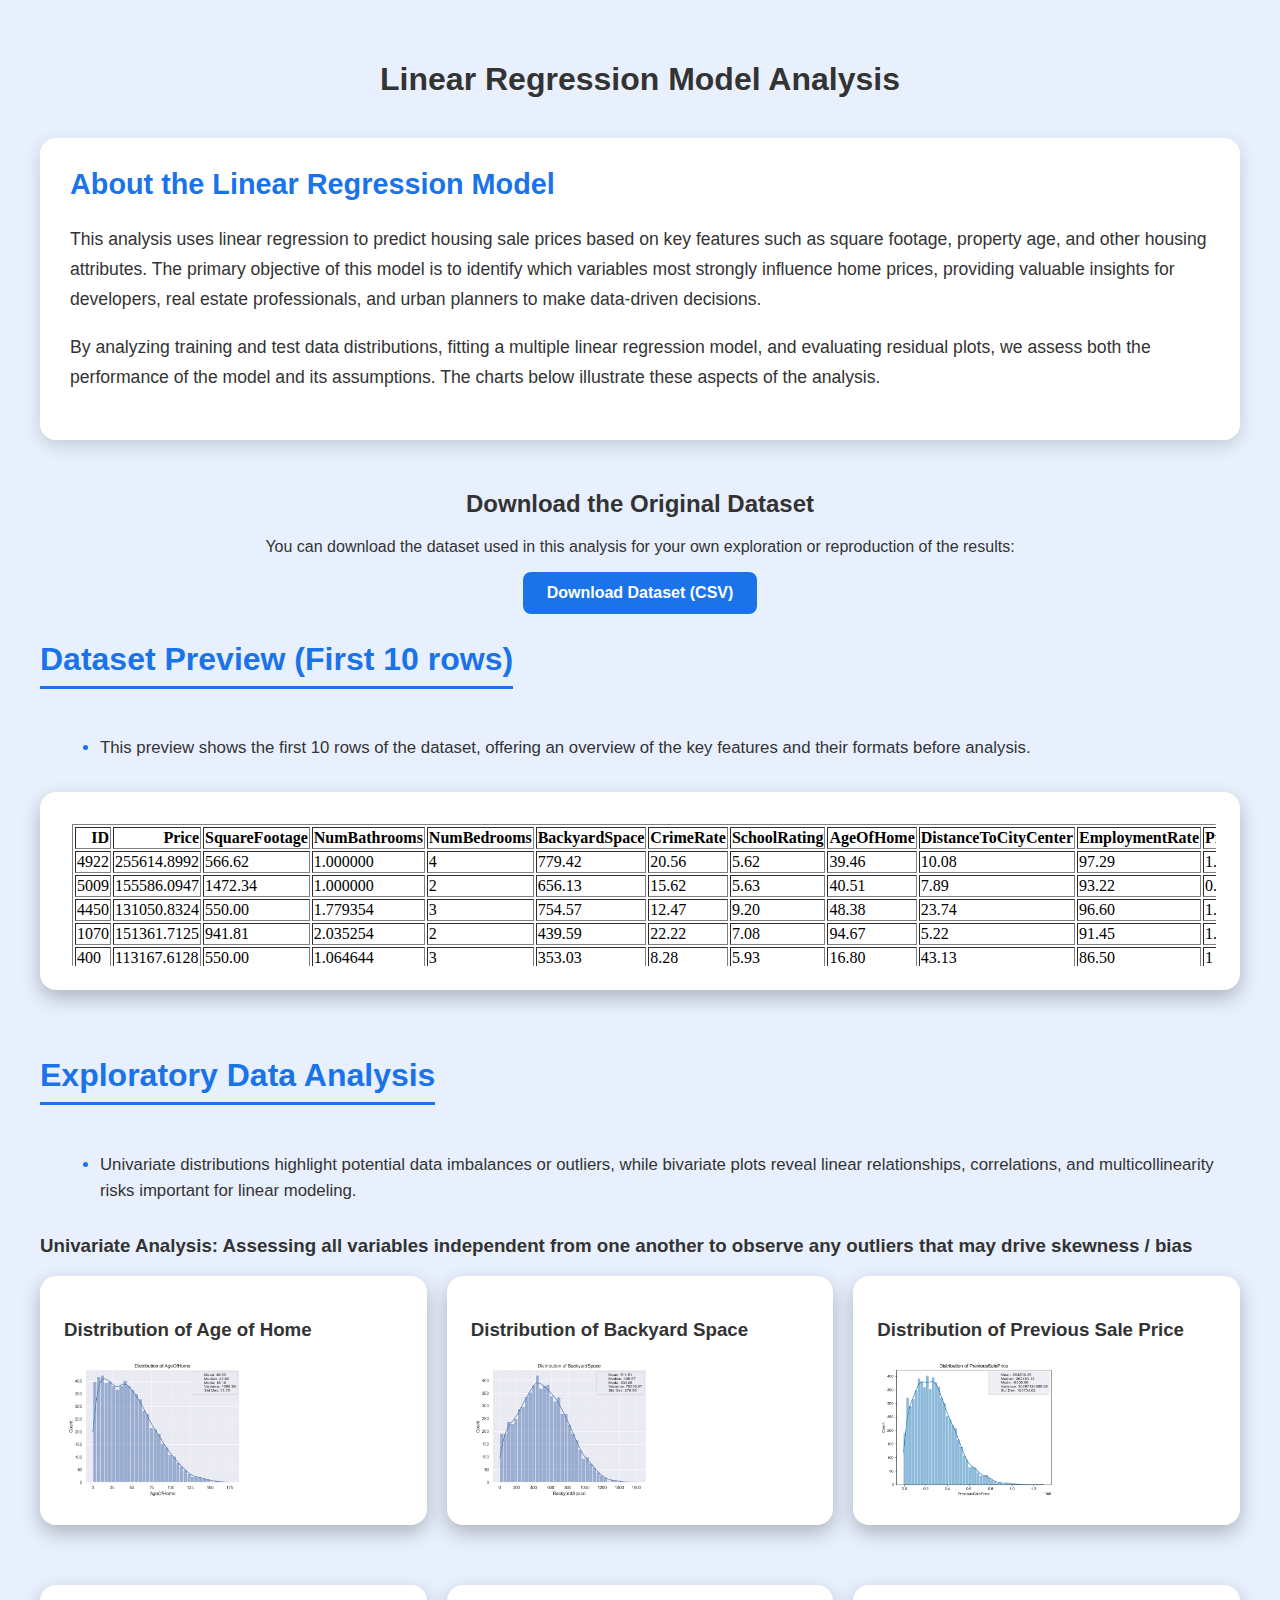
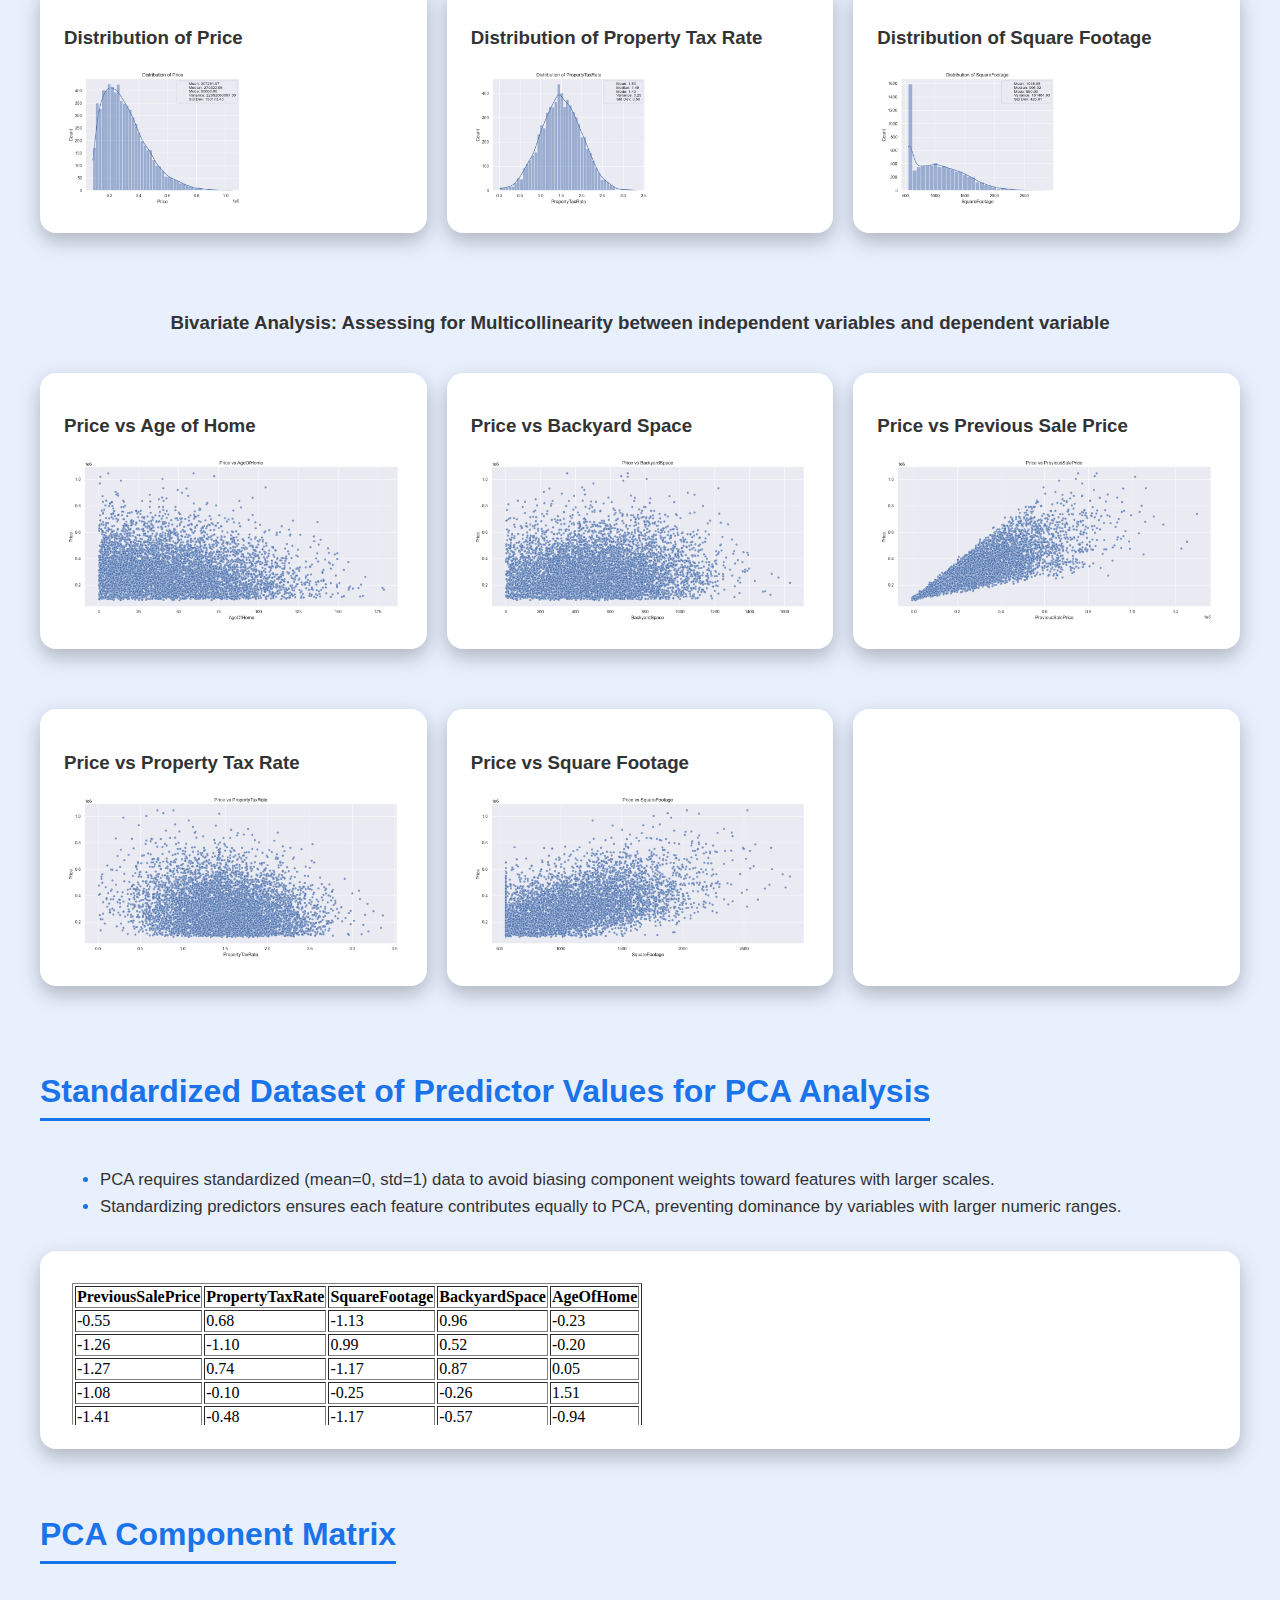
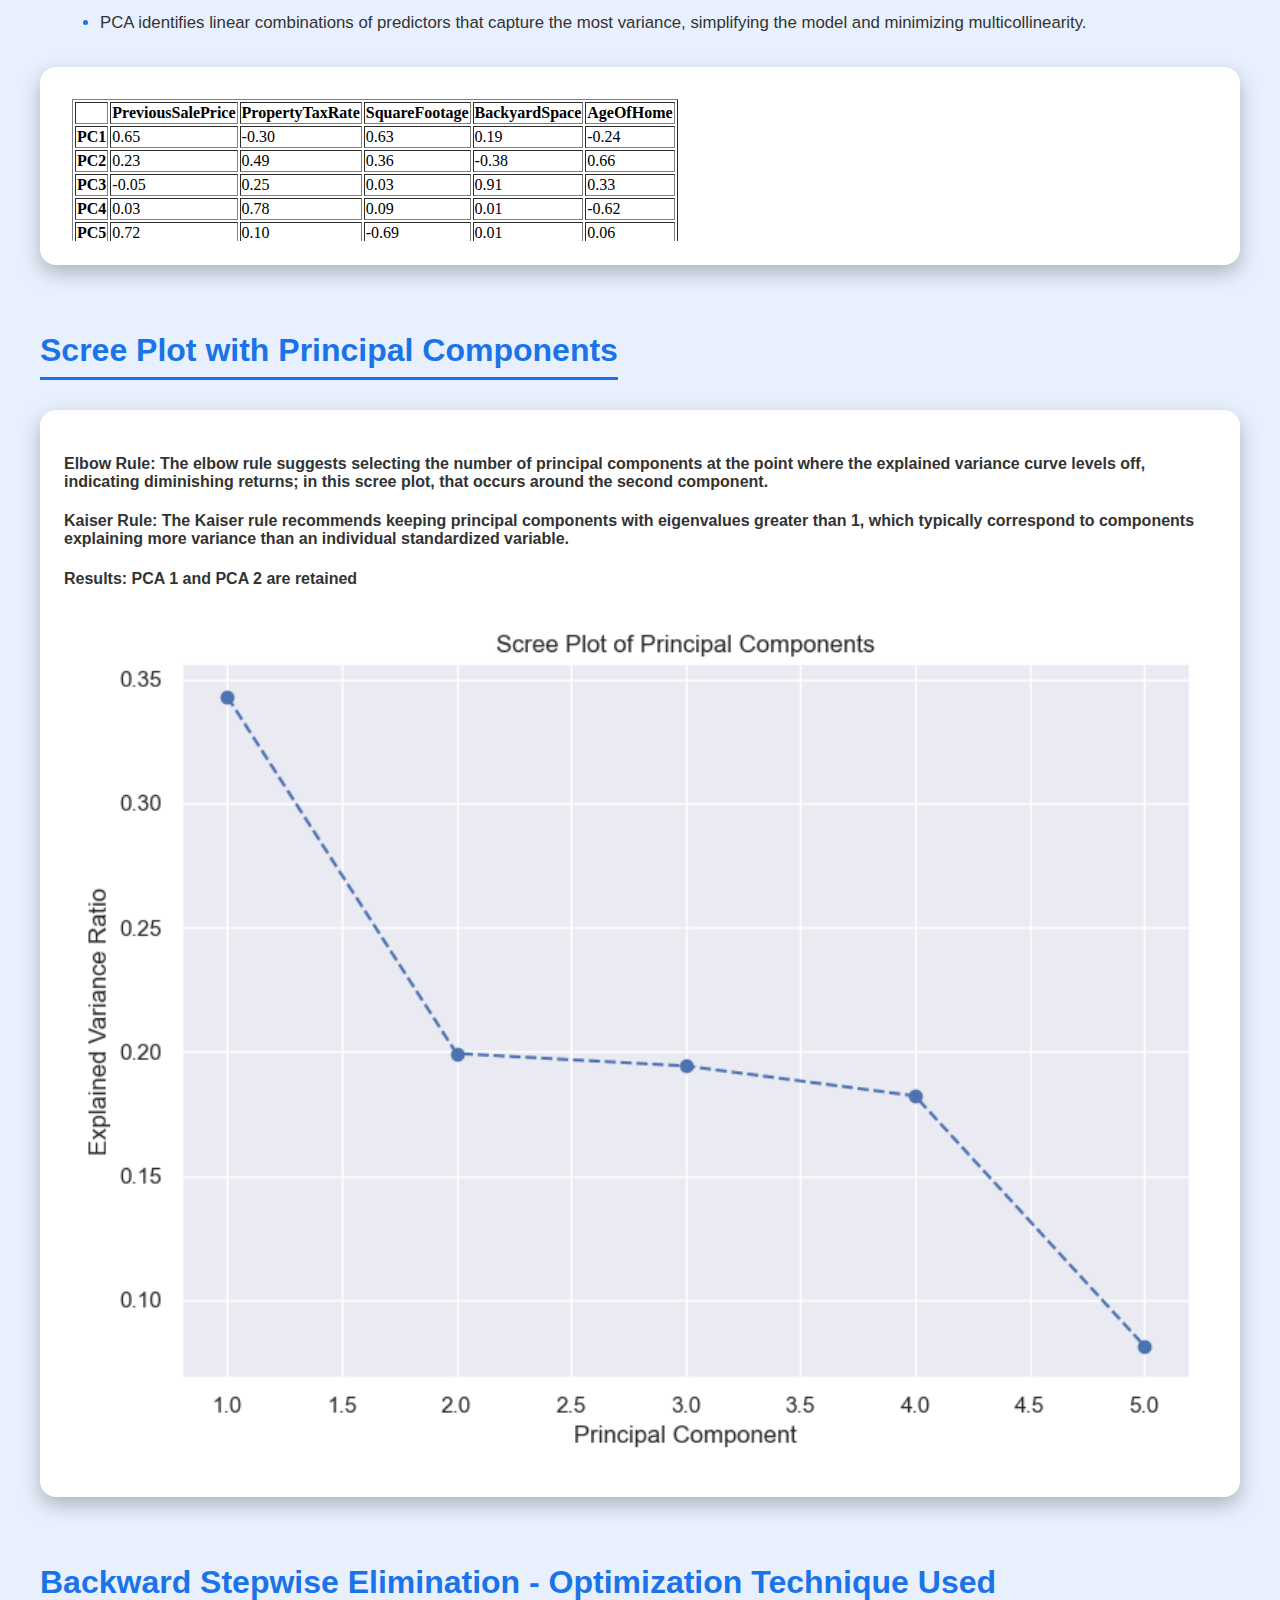
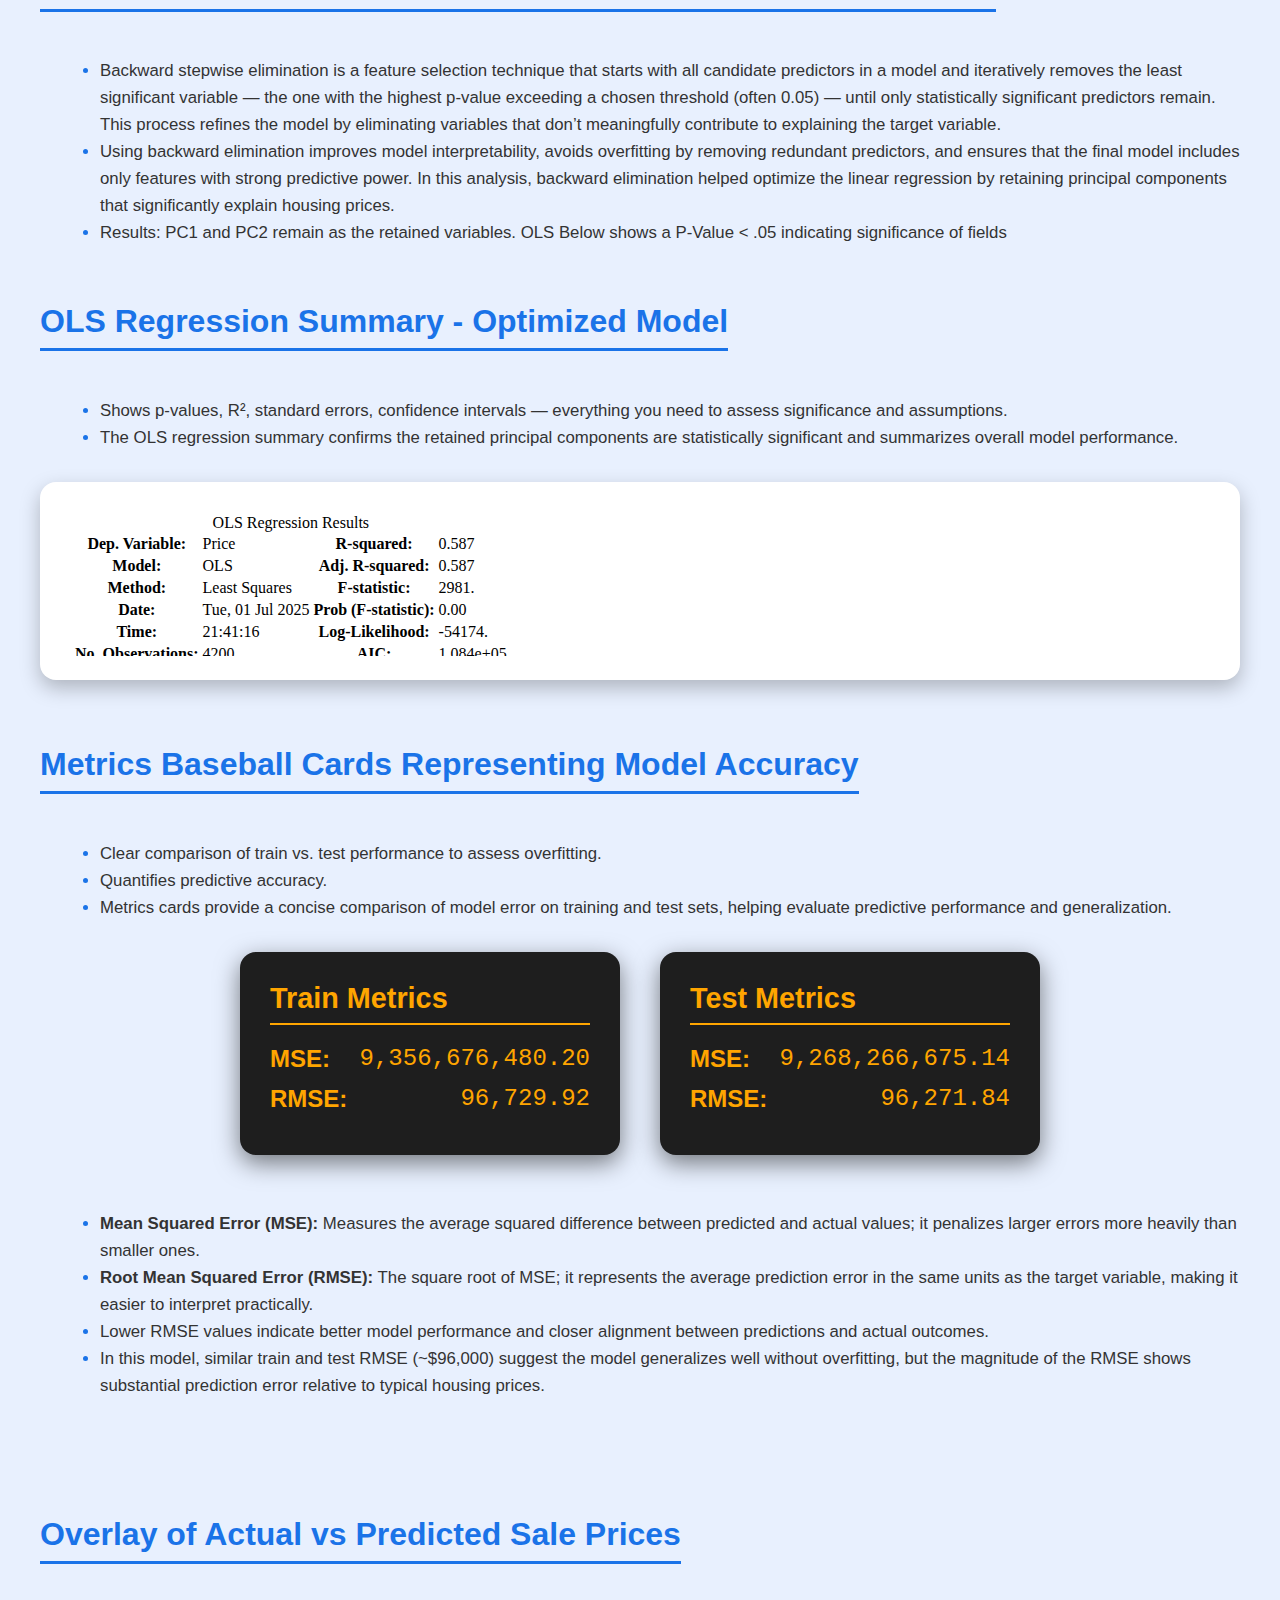
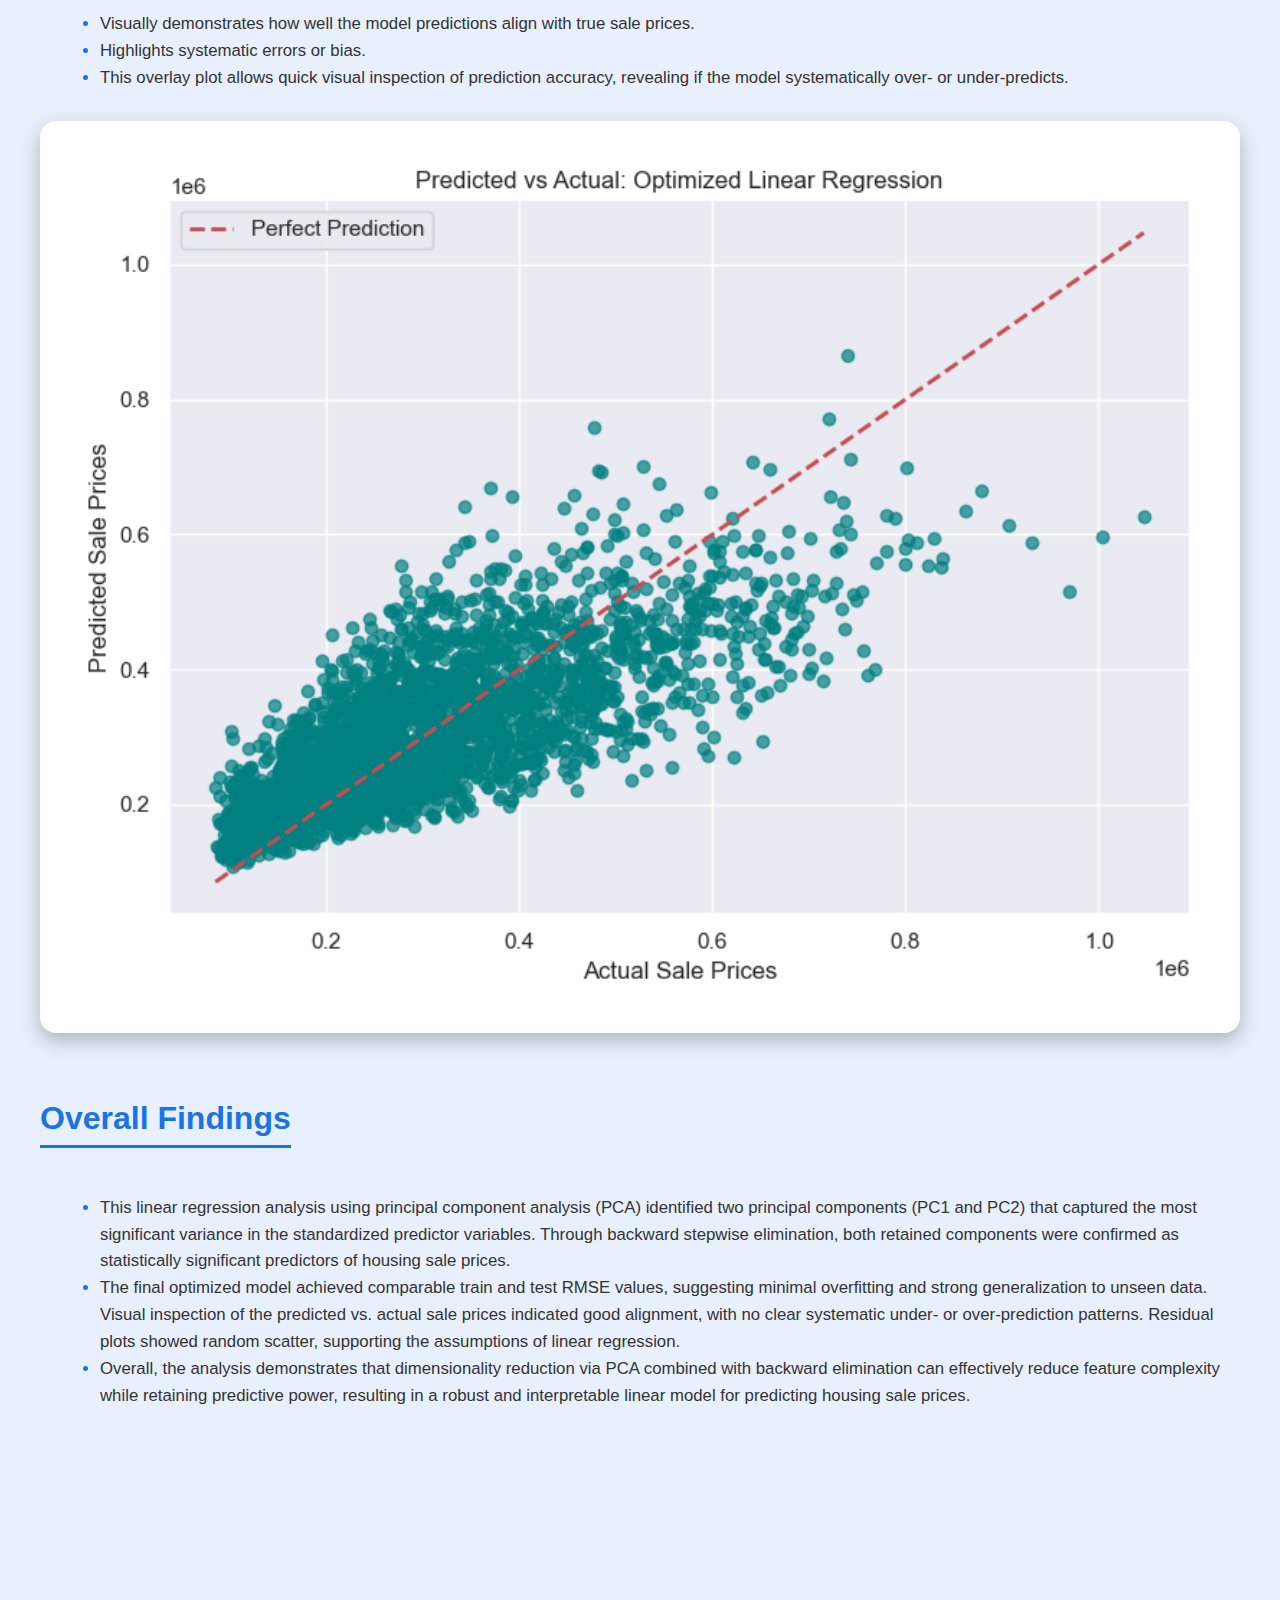
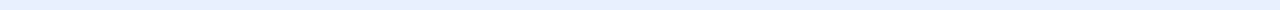
<file: plot.html>
<!DOCTYPE html>
<html lang="en">
<head>
  <meta charset="UTF-8" />
  <title>Linear Regression Charts</title>
  <link rel="stylesheet" href="style.css">
</head>
<body>
  <div class="page-container">

  <h1>Linear Regression Model Analysis</h1>
    <section class="intro">
    <h2>About the Linear Regression Model</h2>
    <p>
      This analysis uses linear regression to predict housing sale prices based on key features
      such as square footage, property age, and other housing attributes. The primary objective of this model
      is to identify which variables most strongly influence home prices, providing valuable insights for
      developers, real estate professionals, and urban planners to make data-driven decisions.
    </p>
    <p>
      By analyzing training and test data distributions, fitting a multiple linear regression model, and
      evaluating residual plots, we assess both the performance of the model and its assumptions.
      The charts below illustrate these aspects of the analysis.
    </p>
  </section>


  <section class="category">
    <h2>Download the Original Dataset</h2>
    <p>You can download the dataset used in this analysis for your own exploration or reproduction of the results:</p>
    <a href="./Linear Regression/Dataset 1 Housing Information.csv" download class="download-button">Download Dataset (CSV)</a>
  </section>

  <!--EDA-->
  
  <section class="MainCategory">
  <h2>Dataset Preview (First 10 rows)</h2>
  <ul class="explanation-list">
    <li>This preview shows the first 10 rows of the dataset, offering an overview of the key features and their formats before analysis.</li>
  </ul>
    <div class="card">
      <iframe src="./Linear Regression/InitialDataSet.html" width="25%" height="400px" frameborder="0"></iframe>
    </div>

    <h2>Exploratory Data Analysis</h2>
    <ul class="explanation-list">
      <li>Univariate distributions highlight potential data imbalances or outliers, while bivariate plots reveal linear relationships, correlations, and multicollinearity risks important for linear modeling.</li>
    </ul>

    <!-- Univariate Analysis -->
    <h3>Univariate Analysis: Assessing all variables independent from one another to observe any outliers that may drive skewness / bias</h3>    
  <div class="chart-row">
  <div class="card chart-card">
    <h3>Distribution of Age of Home</h3>
    <img src="Linear Regression/images/distribution_of_AgeOfHome.png" width="40%" height="500px" frameborder="0"></img>
  </div>

  <div class="card chart-card">
    <h3>Distribution of Backyard Space</h3>
    <img src="Linear Regression/images/distribution_of_BackyardSpace.png" width="40%" height="500px" frameborder="0"></img>
  </div>

  <div class="card chart-card">
    <h3>Distribution of Previous Sale Price</h3>
    <img src="Linear Regression/images/distribution_of_PreviousSalePrice.png" width="40%" height="500px" frameborder="0"></img>
  </div>

  <div class="card chart-card">
    <h3>Distribution of Price</h3>
    <img src="Linear Regression/images/distribution_of_Price.png" width="40%" height="500px" frameborder="0"></img>
  </div>
  <div class="card chart-card">
    <h3>Distribution of Property Tax Rate</h3>
    <img src="Linear Regression/images/distribution_of_PropertyTaxRate.png" width="40%" height="500px" frameborder="0"></img>
  </div> 
  <div class="card chart-card">
    <h3>Distribution of Square Footage</h3>
    <img src="Linear Regression/images/distribution_of_SquareFootage.png" width="40%" height="500px" frameborder="0"></img>
  </div>
  
  <h3>Bivariate Analysis: Assessing for Multicollinearity between independent variables and dependent variable</h3>

  <div class="chart-row">
  <div class="card chart-card">
    <h3>Price vs Age of Home</h3>
    <img src="Linear Regression/images/Bivariate_distribution_of_AgeOfHome.png" width="40%" height="500px" frameborder="0"></img>
  </div>

  <div class="card chart-card">
    <h3>Price vs Backyard Space</h3>
    <img src="Linear Regression/images/Bivariate_distribution_of_BackyardSpace.png" width="40%" height="500px" frameborder="0"></img>
  </div>

  <div class="card chart-card">
    <h3>Price vs Previous Sale Price</h3>
    <img src="Linear Regression/images/Bivariate_distribution_of_PreviousSalePrice.png" width="40%" height="500px" frameborder="0"></img>
  </div>

  <div class="card chart-card">
    <h3>Price vs Property Tax Rate</h3>
    <img src="Linear Regression/images/Bivariate_distribution_of_PropertyTaxRate.png" width="40%" height="500px" frameborder="0"></img>
  </div>
  <div class="card chart-card">
    <h3>Price vs Square Footage</h3>
    <img src="Linear Regression/images/Bivariate_distribution_of_SquareFootage.png" width="40%" height="500px" frameborder="0"></img>
  </div> 
  <div class="card chart-card">
    <h3></h3>
  </div>
 
  <section>
    <h2>Standardized Dataset of Predictor Values for PCA Analysis</h2>
    <ul class="explanation-list">
      <li>PCA requires standardized (mean=0, std=1) data to avoid biasing component weights toward features with larger scales.        
      </li>
      <li>Standardizing predictors ensures each feature contributes equally to PCA, preventing dominance by variables with larger numeric ranges.        
      </li>
    </ul>

    <div class="card">
        <iframe src="./Linear Regression/Standardized_Dataset.html" width="25%" height="400px" frameborder="0"></iframe>
    </div>
  
  
    <h2>PCA Component Matrix</h2>
      <ul class="explanation-list">
        <li>PCA identifies linear combinations of predictors that capture the most variance, simplifying the model and minimizing multicollinearity.          
        </li>
      </ul>
    <div class="card">
    
            <iframe src="./Linear Regression/PCAComponent_Matrix.html" width="25%" height="400px" frameborder="0"></iframe>
    </div>
  
  
    <h2>Scree Plot with Principal Components</h2>
    <div class="card">
        <h4>Elbow Rule: The elbow rule suggests selecting the number of principal components at the point where the explained variance curve levels off, indicating diminishing returns; in this scree plot, that occurs around the second component.</h4>
        <h4>Kaiser Rule: The Kaiser rule recommends keeping principal components with eigenvalues greater than 1, which typically correspond to components explaining more variance than an individual standardized variable.</h4>
        <h4>Results: PCA 1 and PCA 2 are retained</h4>
        <img src="./Linear Regression/images/PCA_SCREEPLOT.png" width="40%" height="500px" frameborder="0"></img>
    </div>
  
    <!--<div>
        <h2>1 Initialize & Fit Model with PCA Retained Components</h2>
        <h2>2 Backwards Stepwise Elimination</h2>
        <h2>3 MSE & RMSE</h2>

    </div>-->

    <section class="category">
  <h2>Backward Stepwise Elimination - Optimization Technique Used</h2>
      <ul class="explanation-list">
        <li>    Backward stepwise elimination is a feature selection technique that starts with all candidate predictors in a model
    and iteratively removes the least significant variable — the one with the highest p-value exceeding a chosen threshold
    (often 0.05) — until only statistically significant predictors remain. This process refines the model by eliminating
    variables that don’t meaningfully contribute to explaining the target variable.</li>
        <li>Using backward elimination improves model interpretability, avoids overfitting by removing redundant predictors,
    and ensures that the final model includes only features with strong predictive power. In this analysis, backward
    elimination helped optimize the linear regression by retaining principal components that significantly explain housing prices.</li>
    <li>Results: PC1 and PC2 remain as the retained variables. OLS Below shows a P-Value < .05 indicating significance of fields</li>
      </ul>
</section>


<section class="category">

<h2>OLS Regression Summary - Optimized Model</h2>
  <ul class="explanation-list">
    <li>Shows p-values, R², standard errors, confidence intervals — everything you need to assess significance and assumptions.</li>
    <li>The OLS regression summary confirms the retained principal components are statistically significant and summarizes overall model performance.</li>
  </ul>
  <div class="card">
        <iframe src="./Linear Regression/OLS_Reg_Summary.html" width="100%" height="600px" frameborder="0"></iframe>
      </div>
    </section>

  <h2>Metrics Baseball Cards Representing Model Accuracy</h2>
    <ul class="explanation-list">
      <li>Clear comparison of train vs. test performance to assess overfitting.</li>
      <li>Quantifies predictive accuracy.</li>
      <li>Metrics cards provide a concise comparison of model error on training and test sets, helping evaluate predictive performance and generalization.</li>
    </ul>

<div class="metrics-cards-container">
  <div class="metrics-card">
    <h3>Train Metrics</h3>
    <div class="metric">
      <span class="label">MSE:</span>
      <span class="value">9,356,676,480.20</span>
    </div>
    <div class="metric">
      <span class="label">RMSE:</span>
      <span class="value">96,729.92</span>
    </div>
  </div>

  <div class="metrics-card">
    <h3>Test Metrics</h3>
    <div class="metric">
      <span class="label">MSE:</span>
      <span class="value">9,268,266,675.14</span>
    </div>
    <div class="metric">
      <span class="label">RMSE:</span>
      <span class="value">96,271.84</span>
    </div>
  </div>

  <ul class="explanation-list">
    <li><strong>Mean Squared Error (MSE):</strong> Measures the average squared difference between predicted and actual values; it penalizes larger errors more heavily than smaller ones.</li>
    <li><strong>Root Mean Squared Error (RMSE):</strong> The square root of MSE; it represents the average prediction error in the same units as the target variable, making it easier to interpret practically.</li>
    <li>Lower RMSE values indicate better model performance and closer alignment between predictions and actual outcomes.</li>
    <li>In this model, similar train and test RMSE (~$96,000) suggest the model generalizes well without overfitting, but the magnitude of the RMSE shows substantial prediction error relative to typical housing prices.</li>
  </ul>

</div>
      <h2>Overlay of Actual vs Predicted Sale Prices</h2>
        <ul class="explanation-list">
          <li>Visually demonstrates how well the model predictions align with true sale prices.</li>
          <li>Highlights systematic errors or bias.</li>
          <li>This overlay plot allows quick visual inspection of prediction accuracy, revealing if the model systematically over- or under-predicts.</li>
        </ul>
    <div class="card">

      <img src="./Linear Regression/images/predicted_vs_actual.png" width="20%" height="40px" frameborder="15"></img>
    </div>
  <section class="category">
  <h2>Overall Findings</h2>
    <ul class="explanation-list">
      <li>This linear regression analysis using principal component analysis (PCA) identified two principal components (PC1 and PC2) that captured the most significant variance in the standardized predictor variables. Through backward stepwise elimination, both retained components were confirmed as statistically significant predictors of housing sale prices.</li>
      <li>The final optimized model achieved comparable train and test RMSE values, suggesting minimal overfitting and strong generalization to unseen data. Visual inspection of the predicted vs. actual sale prices indicated good alignment, with no clear systematic under- or over-prediction patterns. Residual plots showed random scatter, supporting the assumptions of linear regression.</li>
      <li>Overall, the analysis demonstrates that dimensionality reduction via PCA combined with backward elimination can effectively reduce feature complexity while retaining predictive power, resulting in a robust and interpretable linear model for predicting housing sale prices.</li>
    </ul>
</section>

</section>

  </div>
</body>
</html>
</file>
<file: style.css>
body {
  font-family: sans-serif;
  background: #f2f2f2;
  margin: 0;
  padding: 20px;
  text-align: center;
}

h1 {
  margin-bottom: 40px;
}

.grid {
  display: grid;
  grid-template-columns: repeat(auto-fill, minmax(280px, 1fr));
  gap: 20px;
  max-width: 1000px;
  margin: 0 auto;
}

.card {
  background: white;
  border-radius: 12px;
  padding: 20px;
  box-shadow: 0 2px 8px rgba(0, 0, 0, 0.1);
}

.logo {
  width: 32px;
  margin-bottom: 10px;
}

.contact-box {
  position: fixed;
  top: 100px;
  right: 20px;
  background-color: #f5f5f5;
  border: 1px solid #ccc;
  padding: 12px 16px;
  border-radius: 8px;
  box-shadow: 0 2px 6px rgba(0, 0, 0, 0.15);
  font-size: 14px;
  width: 200px;
  z-index: 1000;
}

.contact-box a {
  color: #0077b5;
  text-decoration: none;
}

.contact-box a:hover {
  text-decoration: underline;
}

/* Side Panel Styles */
.side-panel {
  height: 100%;
  width: 0;
  position: fixed;
  z-index: 1100;
  top: 0;
  left: 0;
  background-color: #333;
  overflow-x: hidden;
  transition: 0.4s;
  padding-top: 60px;
  color: white;
}

.side-panel a {
  padding: 10px 25px;
  text-decoration: none;
  font-size: 18px;
  color: #f1f1f1;
  display: block;
  transition: 0.3s;
}

.side-panel a:hover {
  background-color: #575757;
}

.openbtn {
  font-size: 20px;
  cursor: pointer;
  background-color: #333;
  color: white;
  padding: 10px 15px;
  border: none;
  position: fixed;
  top: 20px;
  left: 20px;
  z-index: 1200;
  border-radius: 4px;
}

.closebtn {
  position: absolute;
  top: 10px;
  right: 25px;
  font-size: 30px;
}

.chart-row {
  display: flex;
  justify-content: space-around; /* spreads cards evenly */
  flex-wrap: wrap;               /* wrap cards on smaller screens */
  gap: 20px;                     /* space between cards */
  margin-bottom: 50px;
}

.chart-row .card {
  flex: 1 1 28%;
  min-width: 200px;      /* ensures cards don't shrink too small on mobile */
  box-sizing: border-box;
}
.card img, .card iframe {
  width: 100%;           /* fill card horizontally */
  height: auto;          /* maintain aspect ratio */
  display: block;        /* removes inline spacing issues */
  object-fit: contain;   /* ensures the entire image fits inside without cropping */
  border-radius: 10px;    /* optional: match card corners */
}

.intro {
  max-width: 1000px;
  margin: 0 auto 40px auto; /* center + space below */
  text-align: left;
  background: white;
  padding: 20px;
  border-radius: 12px;
  box-shadow: 0 2px 8px rgba(0, 0, 0, 0.1);
}

.intro h2 {
  margin-top: 0;
}

.intro p {
  line-height: 1.6;
}

body {
  font-family: 'Segoe UI', sans-serif;
  background: #e8f0fe;       /* light blue background */
  margin: 0;
  padding: 40px 20px;        /* more spacious top/bottom padding */
  color: #333;
}

.intro {
  max-width: 1200px;
  margin: 0 auto 50px auto;
  text-align: left;
  background: #ffffff;
  padding: 30px;
  border-radius: 16px;
  box-shadow: 0 6px 18px rgba(0, 0, 0, 0.15);
}

.intro h2 {
  font-size: 1.8em;
  color: #1a73e8; /* Google blue accent */
  margin-top: 0;
}

.intro p {
  line-height: 1.7;
  font-size: 1.1em;
}

.chart-card {
  background: white;
  border-radius: 16px;
  padding: 24px;
  box-shadow: 
    0 8px 20px rgba(0, 0, 0, 0.25), 
    0 0 0 4px rgba(0, 0, 0, 0.05);
  transition: transform 0.4s ease, box-shadow 0.4s ease;
}

.chart-card:hover {
  transform: scale(1.6);
  z-index: 10;
  box-shadow: 
    0 28px 80px rgba(0, 0, 0, 0.4), 
    0 0 0 4px rgba(0, 0, 0, 0.15);
}

.chart-card {
  transition: transform 0.4s ease, box-shadow 0.4s ease;
  transform-origin: center; /* default; updated below */
}

/* Leftmost cards: expand to the right */
.chart-row .chart-card:first-child {
  transform-origin: left center;
}

.chart-row .chart-card:nth-child(4n+1) { /* first card in each row */
  transform-origin: left center;
}

.chart-row .chart-card:nth-child(4n) {   /* fourth card in each row */
  transform-origin: right center;
}

.chart-row .chart-card:nth-child(4n+2),
.chart-row .chart-card:nth-child(4n+3) { /* middle cards */
  transform-origin: center center;
}

/* Rightmost cards: expand to the left */
.chart-row .chart-card:last-child {
  transform-origin: right center;
}

.chart-card:hover {
  transform: scale(2);
  z-index: 10;
  box-shadow: 0 16px 40px rgba(0, 0, 0, 0.4), 0 0 0 4px rgba(0, 0, 0, 0.15);
}

.MainCategory {
  max-width: 1200px;
  margin: 0 auto 80px auto; /* large spacing between categories */
  text-align: left;
}

.MainCategory h2 {
  margin-bottom: 30px;
  font-size: 2em;
  color: #1a73e8;           /* same accent blue as before */
  border-bottom: 3px solid #1a73e8;
  display: inline-block;
  padding-bottom: 8px;
}

.page-container {
  max-width: 1200px;   /* controls overall page width */
  margin: 0 auto;      /* centers container horizontally */
  padding: 0 20px;     /* adds side padding */
}

.left-align {
  text-align: left;    /* ensures text inside stays left-aligned */
  margin-left: 0;      /* align block itself to the container’s left edge */
  margin-right: auto;  /* avoids centering */
}
.code-snippet {
  background-color: #000000;   /* black background */
  color: #f8dd2be3;              /* orange text */
  font-family: Consolas, monospace;
  font-size: 0.95em;
  padding: 20px;
  border-radius: 8px;
  overflow-x: auto;
  white-space: pre;            /* preserve formatting */
  margin-bottom: 30px;
  box-shadow: 0 4px 12px rgba(0, 0, 0, 0.3);
  text-align: left;            /* ensures left-aligned text */
}

.card {
  margin-bottom: 40px; /* or whatever spacing you want */
}

.metrics-cards-container {
  display: flex;
  flex-wrap: wrap;
  justify-content: center;
  gap: 40px; /* space between cards */
  margin-bottom: 60px;
}

.metrics-card {
  background: #1e1e1e;
  color: #ffa500;
  border-radius: 16px;
  padding: 30px;
  max-width: 320px;
  box-shadow: 0 8px 24px rgba(0, 0, 0, 0.5);
  font-family: 'Segoe UI', sans-serif;
  text-align: left;
  flex: 1 1 300px; /* responsive: grow but limit min size */
}

.metrics-card h3 {
  margin-top: 0;
  font-size: 1.8em;
  border-bottom: 2px solid #ffa500;
  padding-bottom: 8px;
  margin-bottom: 20px;
}

.metric {
  display: flex;
  justify-content: space-between;
  margin-bottom: 12px;
}

.metric .label {
  font-weight: bold;
  font-size: 1.5em;
}

.metric .value {
  font-family: Consolas, monospace;
  font-size: 1.5em;
}

.card {
  background: white;
  border-radius: 16px;
  padding: 24px;
  box-shadow: 0 8px 20px rgba(0, 0, 0, 0.25);
  transition: transform 0.3s ease;
  margin-bottom: 40px;
}

.explanation-list {
  list-style-type: disc;
  margin-left: 20px;
  margin-bottom: 30px;
  color: #333;
  font-size: 1.05em;
  line-height: 1.6;
}

.explanation-list li::marker {
  color: #1a73e8; /* accent bullet color */
}

.download-button {
  display: inline-block;
  background-color: #1a73e8;
  color: #fff;
  padding: 12px 24px;
  text-decoration: none;
  border-radius: 8px;
  font-weight: bold;
  transition: background-color 0.3s ease;
}

.download-button:hover {
  background-color: #1558b0;
}
</file>
